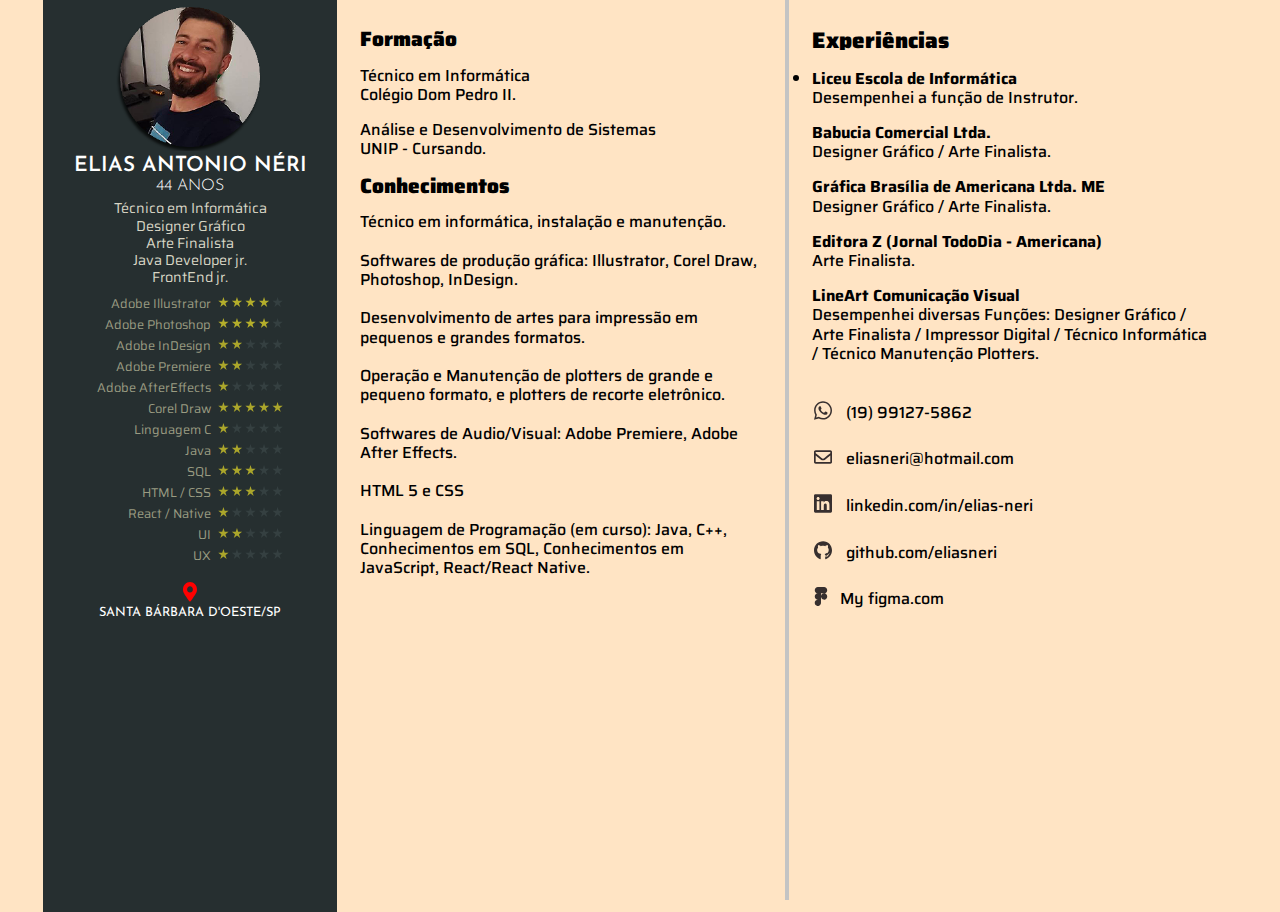
<file: index.html>
<!DOCTYPE html>
<html lang="pt-BR">
<head>
    <meta charset="UTF-8">
    <meta name="viewport" content="width=device-width, initial-scale=1.0">
    <link href="https://fonts.googleapis.com/css2?family=Josefin+Sans:wght@300;600&display=swap" rel="stylesheet">
    <link href="https://fonts.googleapis.com/css2?family=Saira&display=swap" rel="stylesheet">
    <link rel="stylesheet" href="css/styles.css">
    <link rel="shortcut icon" href="favicon.ico" />
    <title>Elias Antonio Néri</title>
</head>



    
<body>
    <section class="flex-container">
            <div class="flex-itemAbout">
                <div class="About"><img src="assets/perfil.png" alt=""></div>
                <div class="nameperfil">Elias Antonio Néri</div>
                <div class="subperfil">
                    <script type="text/javascript">
                        let nasc = '1982-02-22';
                        let data = new Date();
                        let idade = data.getFullYear() - (1982) + " Anos";
                        document.write(idade);  
                    </script>
                </div>
                <div class="skills">
                    <li>Técnico em Informática</li>
                    <li>Designer Gráfico</li>
                    <li>Arte Finalista</li>
                    <li>Java Developer jr.</li>
                    <li>FrontEnd jr.</li>
                </div>

                <div class="infos">
                    <table>
                        <tr>
                            <td>Adobe Illustrator</td>
                            <td class="tdEspaco"><img src="assets/4s.svg" alt="4 Estrelas de 5"></td>
                        </tr>
                        <tr>
                            <td>Adobe Photoshop</td>
                            <td class="tdEspaco"><img src="assets/4s.svg" alt="4 Estrelas de 5"></td>
                        </tr>
                        <tr>
                            <td>Adobe InDesign</td>
                            <td class="tdEspaco"><img src="assets/2s.svg" alt="2 Estrelas de 5"></td>
                        </tr>
                        <tr>
                            <td>Adobe Premiere</td>
                            <td class="tdEspaco"><img src="assets/2s.svg" alt="2 Estrelas de 5"></td></tr>
                        <tr>
                            <td>Adobe AfterEffects</td>
                            <td class="tdEspaco"><img src="assets/1s.svg" alt="1 Estrela de 5"></td></tr>
                        <tr>
                            <td>Corel Draw</td>
                            <td class="tdEspaco"><img src="assets/5s.svg" alt="5 Estrelas de 5"></td></tr>
                        <tr>
                            <td>Linguagem C</td>
                            <td class="tdEspaco"><img src="assets/1s.svg" alt="1 Estrela de 5"></td></tr>
                        <tr>
                            <td>Java</td>
                            <td class="tdEspaco"><img src="assets/2s.svg" alt="2 Estrelas de 5"></td></tr>
                        <tr>
                            <td>SQL</td>
                            <td class="tdEspaco"><img src="assets/3s.svg" alt="3 Estrelas de 5"></td></tr>
                        <tr>
                            <td>HTML / CSS</td>
                            <td class="tdEspaco"><img src="assets/3s.svg" alt="3 Estrelas de 5"></td></tr>
                        <tr>
                            <td>React / Native</td>
                            <td class="tdEspaco"><img src="assets/1s.svg" alt="1 Estrelas de 5"></td></tr>
                        <tr>
                            <td>UI</td>
                            <td class="tdEspaco"><img src="assets/2s.svg" alt="2 Estrelas de 5"></td></tr>
                        <tr>
                            <td>UX</td>
                            <td class="tdEspaco"><img src="assets/1s.svg" alt="1 Estrela de 5"></td></tr>
                    </table>
                </div>

                <div class="map">
                    <div>
                        <ul>
                            <li><a href="https://www.google.com/maps/place/Santa+B%C3%A1rbara+d'Oeste+-+SP
                                /@-22.8036972,-47.5763234,11z/data=!3m1!4b1!4m5!3m4!1s0x94c89db1cf098daf:
                                0xf2a349351902f3b0!8m2!3d-22.7557344!4d-47.4147896">
                                <img src="assets/loc.svg" alt="onde estou"></li>
                            <li class="cidade">Santa Bárbara D'Oeste/SP</li> </a>
                        </ul>
                    </div>
                </div>

            </div>

           
            <div class="flex-itemDescr">
                <div class="flex-itemDescr-item">
                    <h2 class="over-no"><strong>Formação</strong></h2>
                    <li class="over-no">Técnico em Informática</li>
                        Colégio Dom Pedro II.
                    <p>
                    <li class="over-no">Análise e Desenvolvimento de Sistemas</li>
                        UNIP - Cursando.
                    </p>
                    
                    <h2 class="over-no"><strong>Conhecimentos</strong></h2>
                    
                        <li class="over-no">Técnico em informática, instalação e manutenção.</li>
                        <br>
                        
                       <li class="over-no">Softwares de produção gráfica: Illustrator, Corel Draw, Photoshop, InDesign.</li>
                        <br>

                        <li class="over-no">Desenvolvimento de artes para impressão em pequenos e grandes formatos.   </li>
                        <br>

                        <li class="over-no">Operação e Manutenção de plotters de grande e pequeno formato, e plotters de recorte eletrônico.</li>
                        <br>

                        <li class="over-no">Softwares de Audio/Visual: Adobe Premiere, Adobe After Effects. </li>
                        <br>

                        <li class="over-no">HTML 5 e CSS</li>
                        <br>
                        
                        <li class="over-no">Linguagem de Programação (em curso): Java, C++, Conhecimentos em SQL, Conhecimentos em JavaScript, React/React Native.</li>

                                                    
                    
                   
                </div>
            </div>

            <div class="flex-trace"></div>

            <div class="flex-contacts">
                <div class="flex-contactsDiv">
                    <div class="flex-contacts-item">
                        <h2 class="over-no"><strong>Experiências</strong></h2>
                        <li><strong>Liceu Escola de Informática</strong></li>
                            Desempenhei a função de Instrutor. <br>
                                          
                        <p>
                        <li class="over-no"><strong>Babucia Comercial Ltda.</strong></li>
                            Designer Gráfico / Arte Finalista. <br>    
                        </p> 

                        <p>
                            <li class="over-no"><strong>Gráfica Brasília de Americana Ltda. ME</strong></li>
                                Designer Gráfico / Arte Finalista. <br>    
                        </p> 

                        <p>
                            <li class="over-no"><strong>Editora Z (Jornal TodoDia - Americana)</strong></li>
                                Arte Finalista. <br>    
                        </p> 

                        <p>
                            <li class="over-no"><strong>LineArt Comunicação Visual</strong></li>
                            Desempenhei diversas Funções: Designer Gráfico / Arte Finalista / Impressor Digital / Técnico Informática / Técnico Manutenção Plotters.<br><br>    
                        </p> 

                        <a href="https://api.whatsapp.com/send?phone=+5519991275862" target="_blank">
                        <table>
                            <tr>
                                <td>
                                <img src="assets/whatsapp.svg" alt="WhatsApp para Elias"></td>
                                <td>(19) 99127-5862</td>
                            </tr>
                        </table>   
                        </a>
                        
                        <br>
                        <a href="mailto:eliasneri@hotmail.com?subject=Contato%20Curriculum">
                        <table>
                            <tr>
                                    <td>
                                       <img src="assets/mail.svg" alt="Email para Elias">
                                      </td>
                                    <td>eliasneri@hotmail.com</td>
                            </tr>
                            
                        </table>
                        </a>

                        <br>
                        <a href="https://linkedin.com/in/elias-neri" target="_blank">
                            <table>
                                <tr>
                                    <td> <img src="assets/linkedin.svg" alt="LinkeDin Elias" ></td>
                                    <td>linkedin.com/in/elias-neri</td>
                                </tr>
                            </table>
                        </a>

                        <br>
                        <a href="https://www.github.com/eliasneri" target="_blank">
                            <table>
                                <tr>
                                    <td> <img src="assets/github.svg" alt="LinkeDin Elias" ></td>
                                    <td>github.com/eliasneri</td>
                                </tr>
                            </table>
                        </a>

                        <br>
                        <a href="https://www.figma.com/files/user/885492365085294764" target="_blank">
                            <table>
                                <tr>
                                    <td> <img src="assets/figma.svg" alt="Figma Elias" ></td>
                                    <td>My figma.com</td>
                                </tr>
                            </table>
                        </a>
                            



    
                    </div>
                </div>
            </div>


    </section>
    
</body>
</html>
</file>
<file: css/styles.css>
* {
    padding: 0;
    transition: all 150ms linear 0s;
    text-decoration: none;

}

.over-no{
    overflow: hidden;
}
body{
    overflow: hidden;
}

@media (max-width:1700px){
        
        body {
            max-width: 100%;
            max-height: 100%; 
            width: 100vw;
            height: 100vh; 
            margin: 0 auto;
            overflow: hidden !important; 
            background-color: bisque;
            
        }

        .flex-container{
            width: 95vw;
            height: 100vh;
            margin: 0 auto;
            display: flex;
            flex-wrap: wrap;
            justify-content: center;
            align-content: space-between;
        }

        .flex-itemAbout{
            width: 23vw;
            height: 100%;
            padding-top: 1%;
            background-color: #262F30;
            text-align: center;
            
        }

        .flex-itemDescr{
            width: 35vw;
            height: 95vh;
            padding-top: 1%;
            
        }

        .flex-trace {
            width: 0.3vw;
            height: 100vh;
            background-color: #C4C4C4;
            
        }

        .flex-contacts{
            width: 35vw;
            height: 95vh;
            padding-top: 1%;
        }

        .About{
            width: 100%;
            
        }

        .About img {
            width: 50%;
            margin-top: -3%;
        }

        .nameperfil {
            font-family: 'Josefin Sans', sans-serif;
            font-weight: 600;
            font-size: 130%;
            color: #FFFFFF;
            text-transform: uppercase;
        }

        .subperfil{
            padding-top: 1%;
            font-family: 'Josefin Sans', sans-serif;
            font-weight: 300;
            font-size: 100%;
            color: #FFFFFF;
            text-transform: uppercase;
            }

            .skills li {
                list-style: none;
            }
            
            .skills {
                padding-top: 2%;
                font-family: 'Saira', sans-serif;
                font-weight: 400;
                font-size: 90%;
                line-height: 120%;
                color: #D7D5C4;  
            }

            .infos{
                width: 100%;
                padding-top: 2%;
                font-family: 'Saira', sans-serif;
                font-weight: 400;
                font-size: 80%;
                color: #9A9C82;
            }
            
            .infos img{
                width: 90%;
            }    
            
            .infos td{
                text-align: right;
            }
            
            .tdEspaco{
                text-align: left;
            } 
            
            .infos table {
                margin: 0 auto;
                border-spacing: 0px !important;
            }

            .map {
                width: 100%;
                height: 7%;
                justify-content: center;
                
            }
            .map li {
                list-style: none;
            }

            .map img {
                width: 5%;
                
                
            }
        
            .cidade {
                font-family: 'Josefin Sans', sans-serif;
                font-weight: 400;
                font-size: 80%;
                text-transform: uppercase;
                color: #FFFFFF;
            }

            .flex-itemDescr-item {
                width: 90%;
                height: 95%;
                margin: auto;
                padding: 0;
                margin-top: 2.5%;
                
            }

            .flex-itemDescr-item{
                font-family: Saira;
                font-style: normal;
                font-weight: 500;
                line-height: 120%;
                color: #000000;
            }
            
            .flex-itemDescr-item h2 {
                font-size: 130%;
            }

            .flex-itemDescr-item li {
                list-style: disc;
            }

            .flex-contactsDiv {
                width: 90%;
                height: 95%;
                margin: auto;
                padding: 0;
                margin-top: 2.5%;    
            }
            
            .flex-contacts-item{
                font-family: Saira;
                font-style: normal;
                font-weight: 500;
                line-height: 120%;
                color: #000000;
            }

            .flex-contacts-item img{
                width: 60%;
            }
            .flex-contacts-item a{
                color: black;
            }
            
            .flex-contacts-item h2{
                font-size: 140%;
            }
}


@media (max-width: 1360px) and (max-height: 700px){
    
    .About{
        width: 100%;
       
    }

    .About img {
        width: 70%;
    }
    .nameperfil {
        margin-top: 2%;
        font-size: 120% !important;
    }  

    .subperfil{
        padding-top: 1%;
        font-size: 90% !important;
    }
  
    .skills {
        font-size: 100%;
        line-height: 110%;
    }

    .infos{
        font-size: 75%;
    }

    .map {
        margin-top: -2%;
    }

    .map li {
        display: inline;
    }

    .map img {
        width: 4%;
    }
}

/*
ajustes para abaixo de 1000px x 700px até 795x584
*/

@media (max-width: 998px) and (max-height: 687px){
    
    .About{
        width: 100%;
        margin-top: 1% !important;
    }

    .About img {
        width: 70%;
    }
    .nameperfil {
        margin-top: 3%;
        font-size: 110% !important;
    }  

    .subperfil{
        padding-top: 1%;
        font-size: 110% !important;
    }

        
    .skills {
        font-size: 85%;
        line-height: 120%;
    }

    .infos{
        font-size: 70%;
    }
    
    .flex-itemDescr-item{
        line-height: 100% !important;
        font-size: 95% !important;
    }
    
    .flex-itemDescr-item h2 {
        font-size: 110%;
    }
 
    .flex-contacts-item{
            font-size: 95% !important;
            line-height: 107%;
    }

    .flex-contacts-item h2{
        font-size: 110%;
    }

    .flex-contacts-item li{
        font-size: 95%;
    }
    
    .flex-contacts-item table{
        font-size: 95%;
        line-height: 80%;
    }
}


@media (max-width: 460px){

    body{
        overflow: scroll !important;
    }
       
    .flex-container{
        width: 100vw;
        height: 100vh;
        margin: 0 auto;
        display: flex;
        
   }

    .flex-itemAbout{
        width: 100vw;
        margin: 0 auto;  
               
    }

    .About img {
        width: 45%;
    }

    .nameperfil {
        font-size: 120% !important;
    }  

    .map {
        
        display: flex;
    }

    .skills {
        font-size: 100%;
   }

   .infos{
    font-size: 80%;
   }
    
   .flex-itemDescr {
    width: 100vw;
    height: auto !important;
    overflow: scroll;
        
    }

    .flex-contacts{
        width: 100vw;
        height: auto !important;
        overflow: scroll;
            
    }

    .flex-trace {
        width: 0vw;
        height: 0vh;
                
    }
}

@media (min-height: 400px) {
    
    body {
        overflow: scroll;
    }
}
</file>
